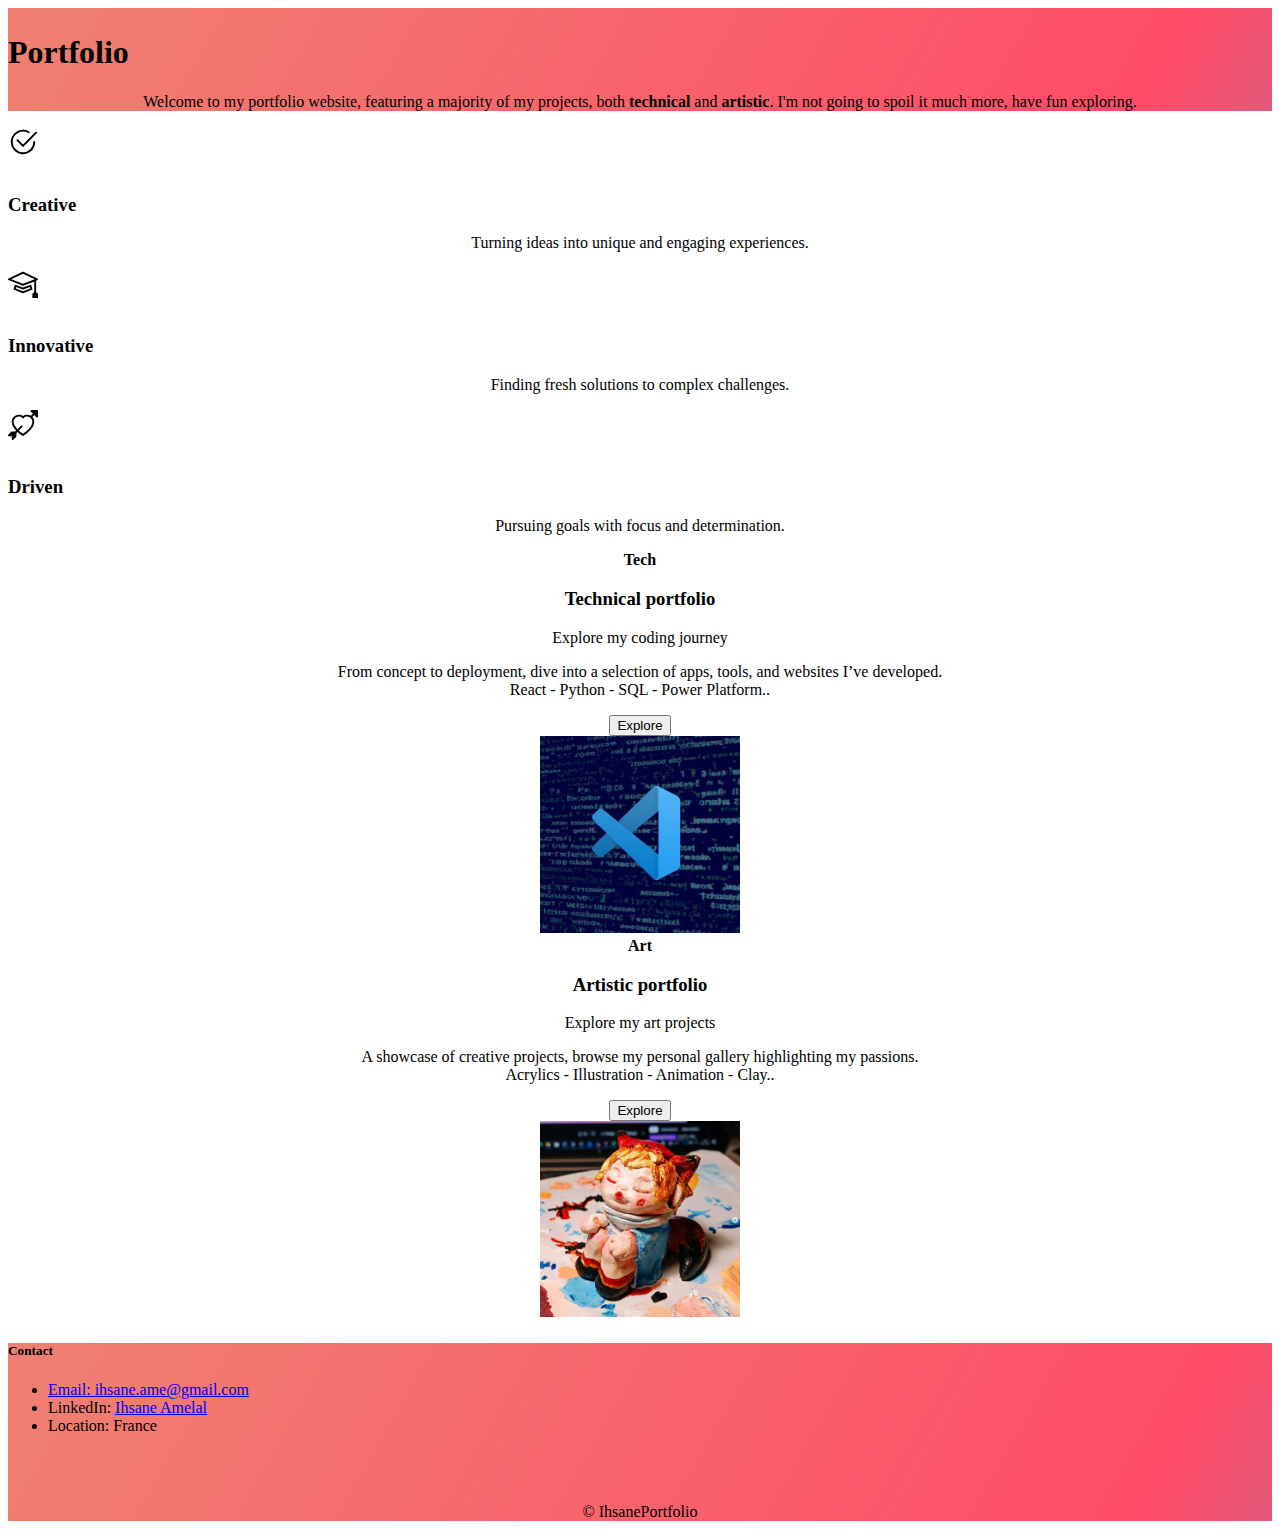
<file: index.html>
<!DOCTYPE html>
<html lang="en">

<head>
  <meta charset="UTF-8">
  <meta name="viewport" content="width=device-width, initial-scale=1.0">
  <title>Portfolio</title>
  <link href="https://cdn.jsdelivr.net/npm/bootstrap@5.3.0-alpha3/dist/css/bootstrap.min.css" rel="stylesheet"
    integrity="sha384-KK94CHFLLe+nY2dmCWGMq91rCGa5gtU4mk92HdvYe+M/SXH301p5ILy+dN9+nJOZ" crossorigin="anonymous">
 
  <link rel="stylesheet" href="./css/style.css">
</head>

<body>

  <!-- Title -->
  <section id="title"   class="gradient-background">

    <div class="container col-xxl-8 px-4 pt-5 "> 
      <div class="p-4 p-md-5 mb-4 rounded text-body-emphasis "> 
        <div class="col-lg-6 px-0"> 
          <h1 class="display-4 fst-italic">Portfolio</h1> 
          <p class="lead my-3">Welcome to my portfolio website, featuring a majority of my projects, both <strong>technical</strong> and <strong>artistic</strong>. I'm not going to spoil it much more, have fun exploring.</p> 
          
        </div>
      </div>
    </div> 

  </section>
  <!-- Features -->
  <section id="features">

      <div class="container px-4 py-5" id="hanging-icons">
         <div class="row g-4 py-5 row-cols-1 row-cols-lg-3"> 
          <div class="col d-flex align-items-start"> 
            <div class="icon-square text-body-emphasis bg-body-secondary d-inline-flex align-items-center justify-content-center fs-4 flex-shrink-0 me-3"> 
              <svg xmlns="http://www.w3.org/2000/svg" height="30" fill="currentColor" class="bi bi-check2-circle"
              viewBox="0 0 16 16">
<path
                d="M2.5 8a5.5 5.5 0 0 1 8.25-4.764.5.5 0 0 0 .5-.866A6.5 6.5 0 1 0 14.5 8a.5.5 0 0 0-1 0 5.5 5.5 0 1 1-11 0z" />
<path
                d="M15.354 3.354a.5.5 0 0 0-.708-.708L8 9.293 5.354 6.646a.5.5 0 1 0-.708.708l3 3a.5.5 0 0 0 .708 0l7-7z" />
</svg>
              </div> 
              <div> 
                <h3 class="fs-2 text-body-emphasis">Creative</h3> 
                <p>Turning ideas into unique and engaging experiences.</p> 
                </div> 
              </div> 
        <div class="col d-flex align-items-start"> 
          <div class="icon-square text-body-emphasis bg-body-secondary d-inline-flex align-items-center justify-content-center fs-4 flex-shrink-0 me-3"> 
            <svg xmlns="http://www.w3.org/2000/svg" height="30" fill="currentColor" class="bi bi-mortarboard" viewBox="0 0 16 16">
<path d="M8.211 2.047a.5.5 0 0 0-.422 0l-7.5 3.5a.5.5 0 0 0 .025.917l7.5 3a.5.5 0 0 0 .372 0L14 7.14V13a1 1 0 0 0-1 1v2h3v-2a1 1 0 0 0-1-1V6.739l.686-.275a.5.5 0 0 0 .025-.917l-7.5-3.5ZM8 8.46 1.758 5.965 8 3.052l6.242 2.913L8 8.46Z"/>
<path d="M4.176 9.032a.5.5 0 0 0-.656.327l-.5 1.7a.5.5 0 0 0 .294.605l4.5 1.8a.5.5 0 0 0 .372 0l4.5-1.8a.5.5 0 0 0 .294-.605l-.5-1.7a.5.5 0 0 0-.656-.327L8 10.466 4.176 9.032Zm-.068 1.873.22-.748 3.496 1.311a.5.5 0 0 0 .352 0l3.496-1.311.22.748L8 12.46l-3.892-1.556Z"/>
</svg>

            </div> 
            <div> 
              <h3 class="fs-2 text-body-emphasis">Innovative</h3> 
              <p>Finding fresh solutions to complex challenges.</p> 
              </div> 
            </div> 
        <div class="col d-flex align-items-start"> 
          <div class="icon-square text-body-emphasis bg-body-secondary d-inline-flex align-items-center justify-content-center fs-4 flex-shrink-0 me-3"> 
            <svg xmlns="http://www.w3.org/2000/svg" height="30" fill="currentColor" class="bi bi-arrow-through-heart"
              viewBox="0 0 16 16">
<path fill-rule="evenodd"
                d="M2.854 15.854A.5.5 0 0 1 2 15.5V14H.5a.5.5 0 0 1-.354-.854l1.5-1.5A.5.5 0 0 1 2 11.5h1.793l.53-.53c-.771-.802-1.328-1.58-1.704-2.32-.798-1.575-.775-2.996-.213-4.092C3.426 2.565 6.18 1.809 8 3.233c1.25-.98 2.944-.928 4.212-.152L13.292 2 12.147.854A.5.5 0 0 1 12.5 0h3a.5.5 0 0 1 .5.5v3a.5.5 0 0 1-.854.354L14 2.707l-1.006 1.006c.236.248.44.531.6.845.562 1.096.585 2.517-.213 4.092-.793 1.563-2.395 3.288-5.105 5.08L8 13.912l-.276-.182a21.86 21.86 0 0 1-2.685-2.062l-.539.54V14a.5.5 0 0 1-.146.354l-1.5 1.5Zm2.893-4.894A20.419 20.419 0 0 0 8 12.71c2.456-1.666 3.827-3.207 4.489-4.512.679-1.34.607-2.42.215-3.185-.817-1.595-3.087-2.054-4.346-.761L8 4.62l-.358-.368c-1.259-1.293-3.53-.834-4.346.761-.392.766-.464 1.845.215 3.185.323.636.815 1.33 1.519 2.065l1.866-1.867a.5.5 0 1 1 .708.708L5.747 10.96Z" />
</svg>
            </div> 
            <div> 
              <h3 class="fs-2 text-body-emphasis">Driven</h3> 
              <p>Pursuing goals with focus and determination.</p> 
              </div> 
              </div> 
            </div>

  </section>
  <!-- Testimonial -->
  <section id="testimonial">
    <div class="my-5">
      <div class="container">
    <div class="row mb-2"> 
      <div class="col-md-6"> 
        <div class="row g-0 border rounded overflow-hidden flex-md-row mb-4 shadow-sm h-md-250 position-relative"> 
          <div class="col p-4 d-flex flex-column position-static"> 
            <strong class="d-inline-block mb-2 text-primary-emphasis">Tech</strong> 
            <h3 class="mb-0">Technical portfolio</h3> 
            <div class="mb-1 text-body-secondary">Explore my coding journey</div> 
            <p class="card-text mb-auto">From concept to deployment, dive into a selection of apps, tools, and websites I’ve developed. <br>React - Python - SQL - Power Platform..</p> 
             <button type="button" class="w-50 btn btn-lg btn-outline-dark mx-auto mt-3" onclick="window.location.href='TechPortfolio.html'">
                Explore</button> </div> 
             <div class="col-auto d-none d-lg-block"> 
                <img src="./images/VScodeLogo.JPG" alt="VSCode" width="200"  class="ImgTestimony" />
              </div> 
          </div>
        </div> 
        <div class="col-md-6"> 
          <div class="row g-0 border rounded overflow-hidden flex-md-row mb-4 shadow-sm h-md-250 position-relative"> 
            <div class="col p-4 d-flex flex-column position-static"> 
              <strong class="d-inline-block mb-2 text-success-emphasis">Art</strong> 
              <h3 class="mb-0">Artistic portfolio</h3>
               <div class="mb-1 text-body-secondary">Explore my art projects</div> 
               <p class="mb-auto">A showcase of creative projects, browse my personal gallery highlighting my passions.<br> Acrylics - Illustration - Animation - Clay.. </p> 
              <button type="button" class="w-50 btn btn-lg btn-outline-dark  mx-auto mt-3" onclick="window.location.href='ArtPortfolio.html'">
                Explore</button>  
              </div> 
               <div class="col-auto d-none d-lg-block"> 
                <img src="./images/YeonjunClay.JPG" alt="Yeunjun TxT Clay" width="200"  class="ImgTestimony" />
              </div> 
            </div> 
          </div> 
        </div>
        </div>
    </div>
  </section>


  
  <section id="footer"  class="gradient-background">

    <div class="container"> 
        <footer class="container py-4 border-top">
          <div class="row">
            <div class="col-md-6 mb-3 text-start">
              <h5>Contact</h5>
              <ul class="nav flex-column align-items-start">
                <li class="nav-item mb-2">
                  <a href="mailto:ihsane.ame@gmail.com" class="nav-link p-0 text-body-secondary">
                    Email: ihsane.ame@gmail.com
                  </a>
                </li>
                <li class="nav-item mb-2">
                  <span class="text-body-secondary">LinkedIn:</span>
                  <a href="https://www.linkedin.com/in/ihsane-amelal-23911b203/" target="_blank" rel="noopener noreferrer" class="ms-1">
                    Ihsane Amelal
                  </a>
                </li>
                <li class="nav-item mb-2">
                  <span class="nav-link p-0 text-body-secondary">Location: France</span>
                </li>
              </ul>
            </div>

            <div class="col-md-6 mb-3 text-end">
              <a href="/" class="d-inline-flex align-items-center mb-2 link-body-emphasis text-decoration-none" aria-label="Portfolio Home">
                <svg class="bi me-2" width="40" height="32" aria-hidden="true">
                  <use xlink:href="#bootstrap"></use>
                </svg>
              </a>
              <p class="text-body-secondary mb-0">© IhsanePortfolio</p>
            </div>
          </div>
        </footer>

    </div>

  </section>


<script src="https://cdn.jsdelivr.net/npm/bootstrap@5.3.7/dist/js/bootstrap.bundle.min.js" integrity="sha384-ndDqU0Gzau9qJ1lfW4pNLlhNTkCfHzAVBReH9diLvGRem5+R9g2FzA8ZGN954O5Q" crossorigin="anonymous"></script>

</body>

</html>
</file>
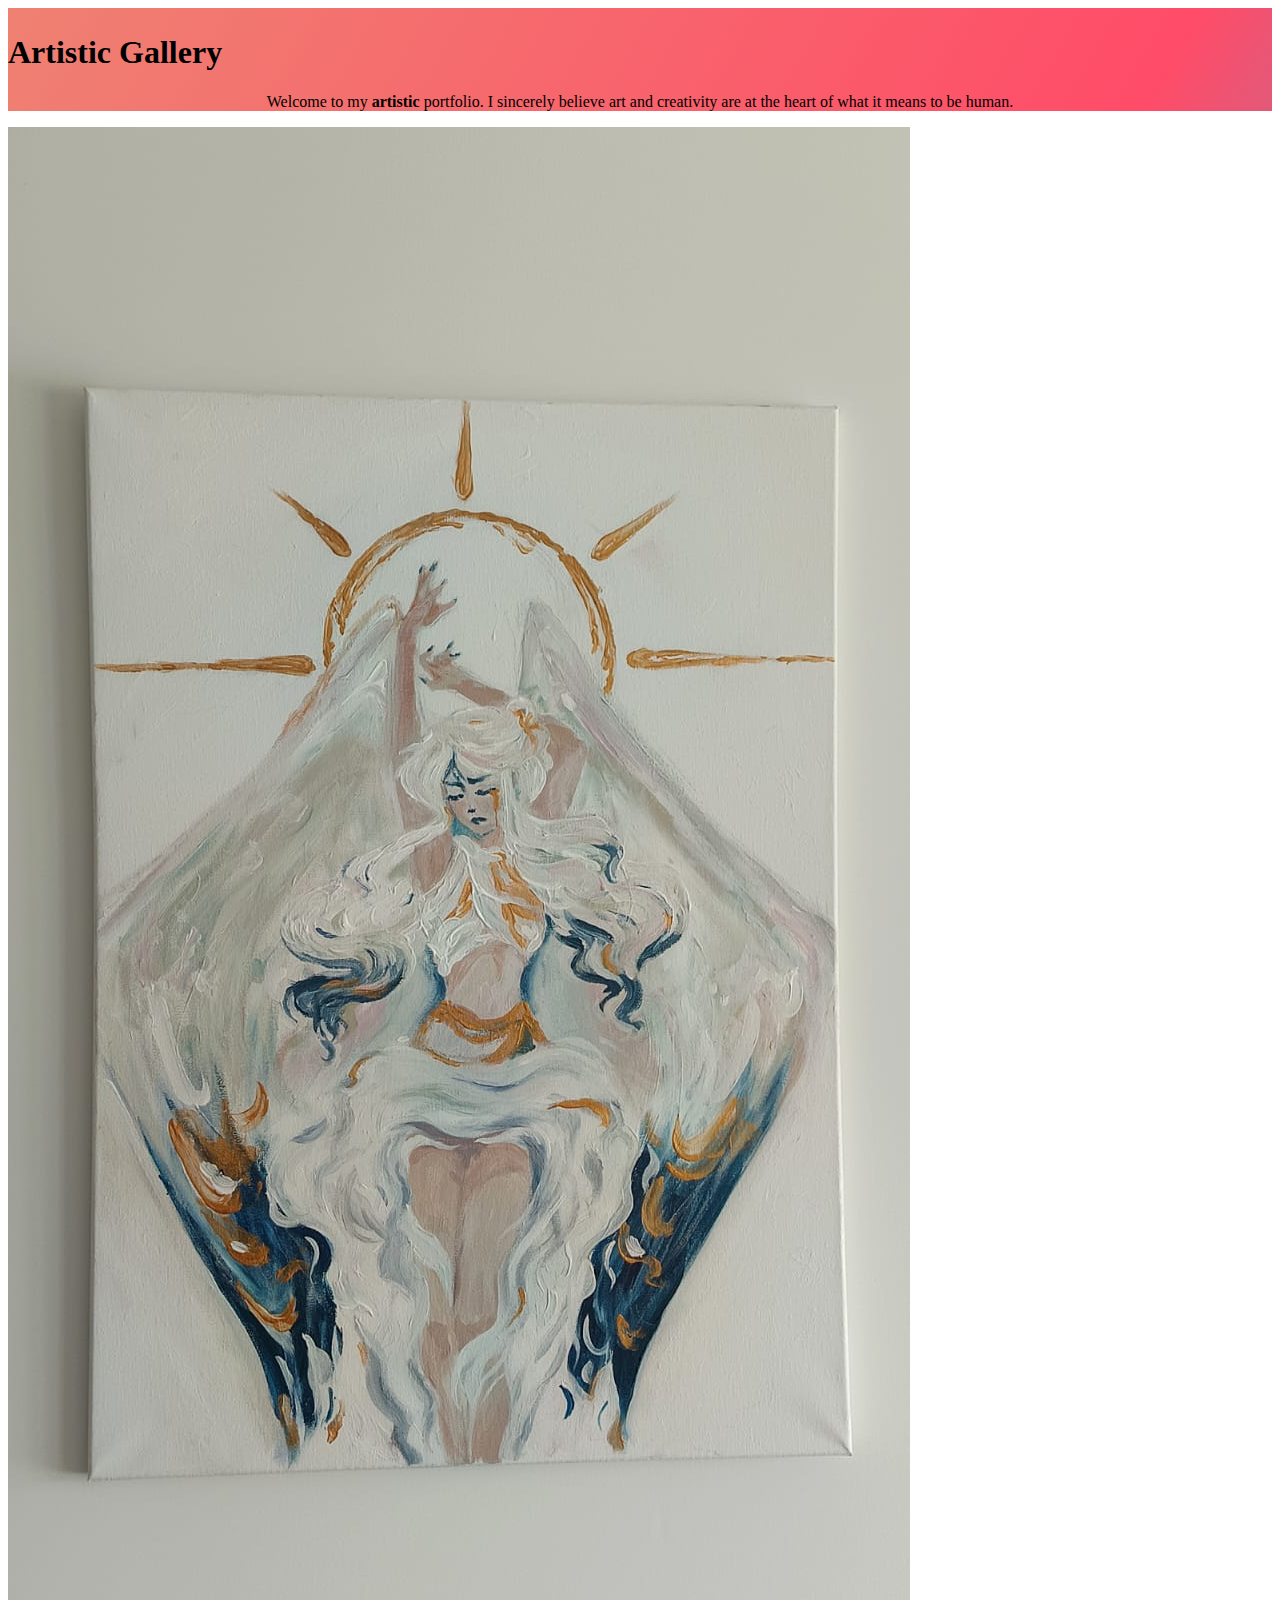
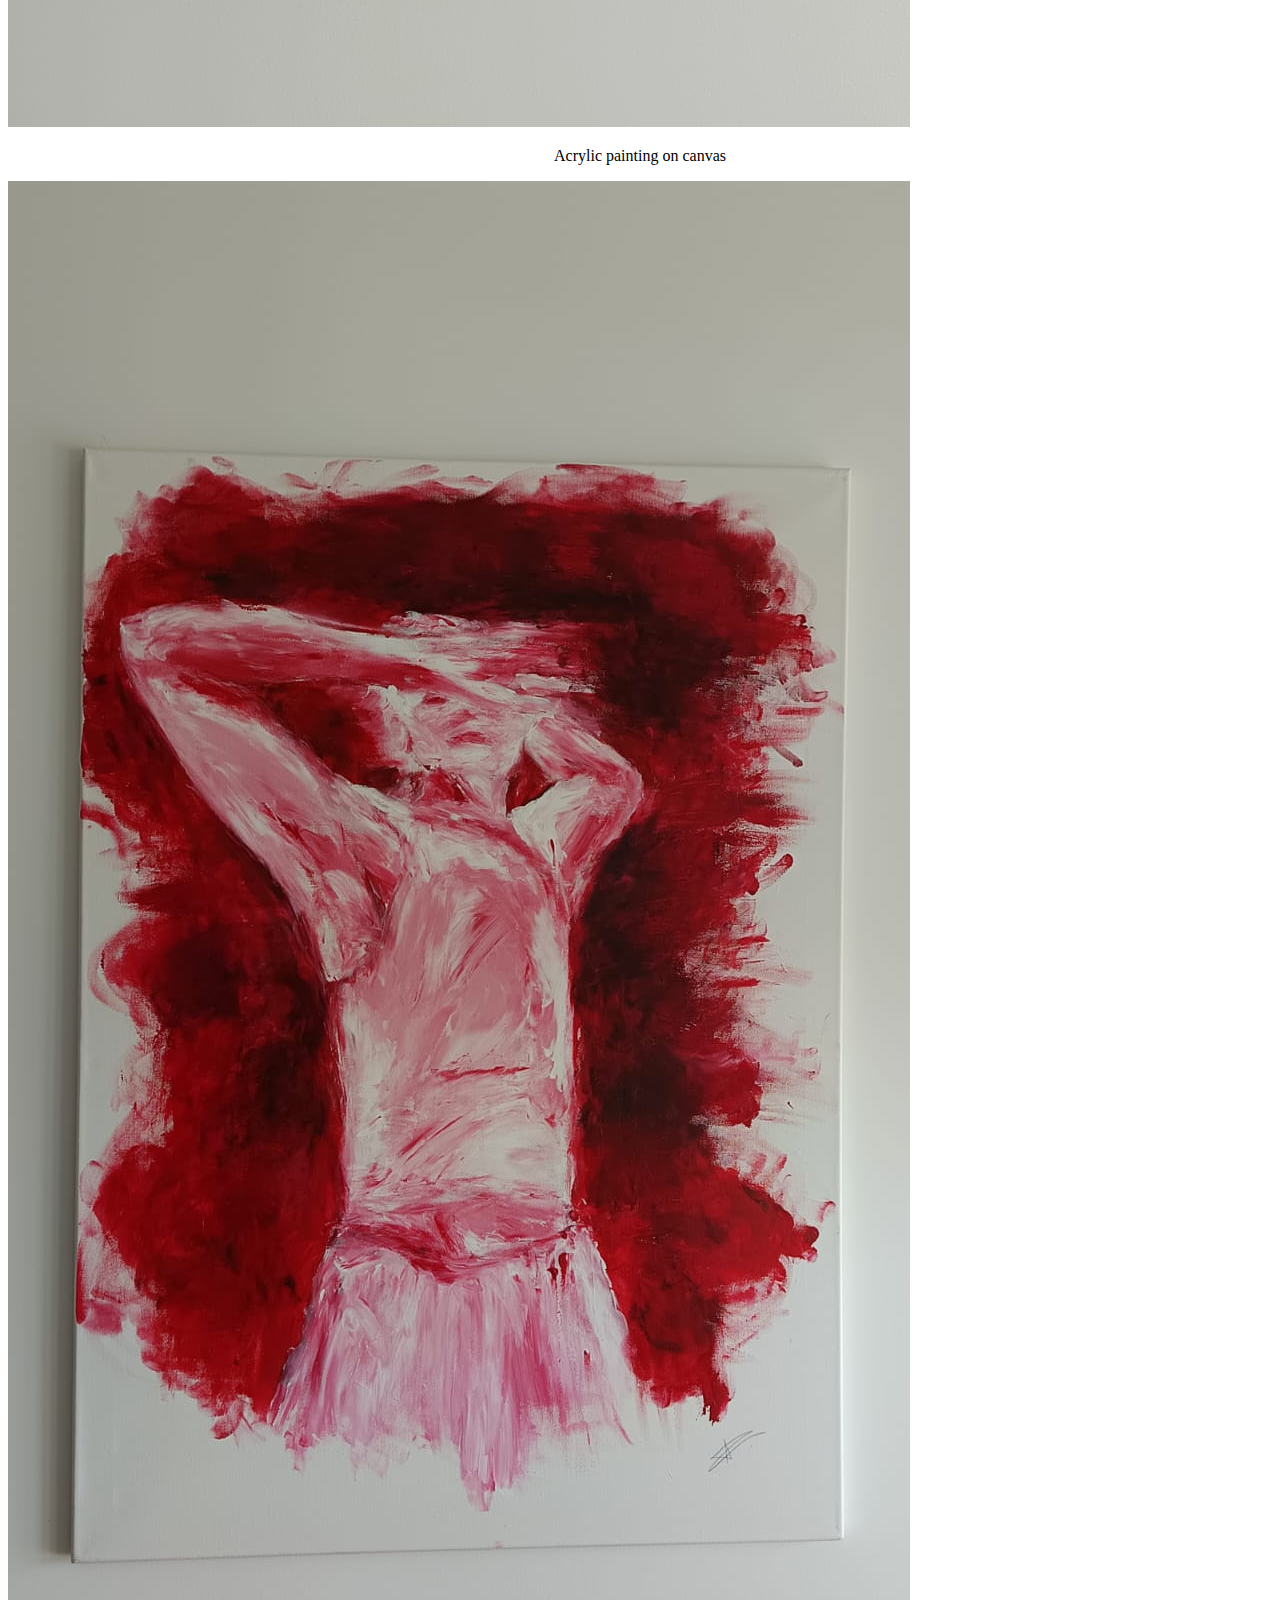
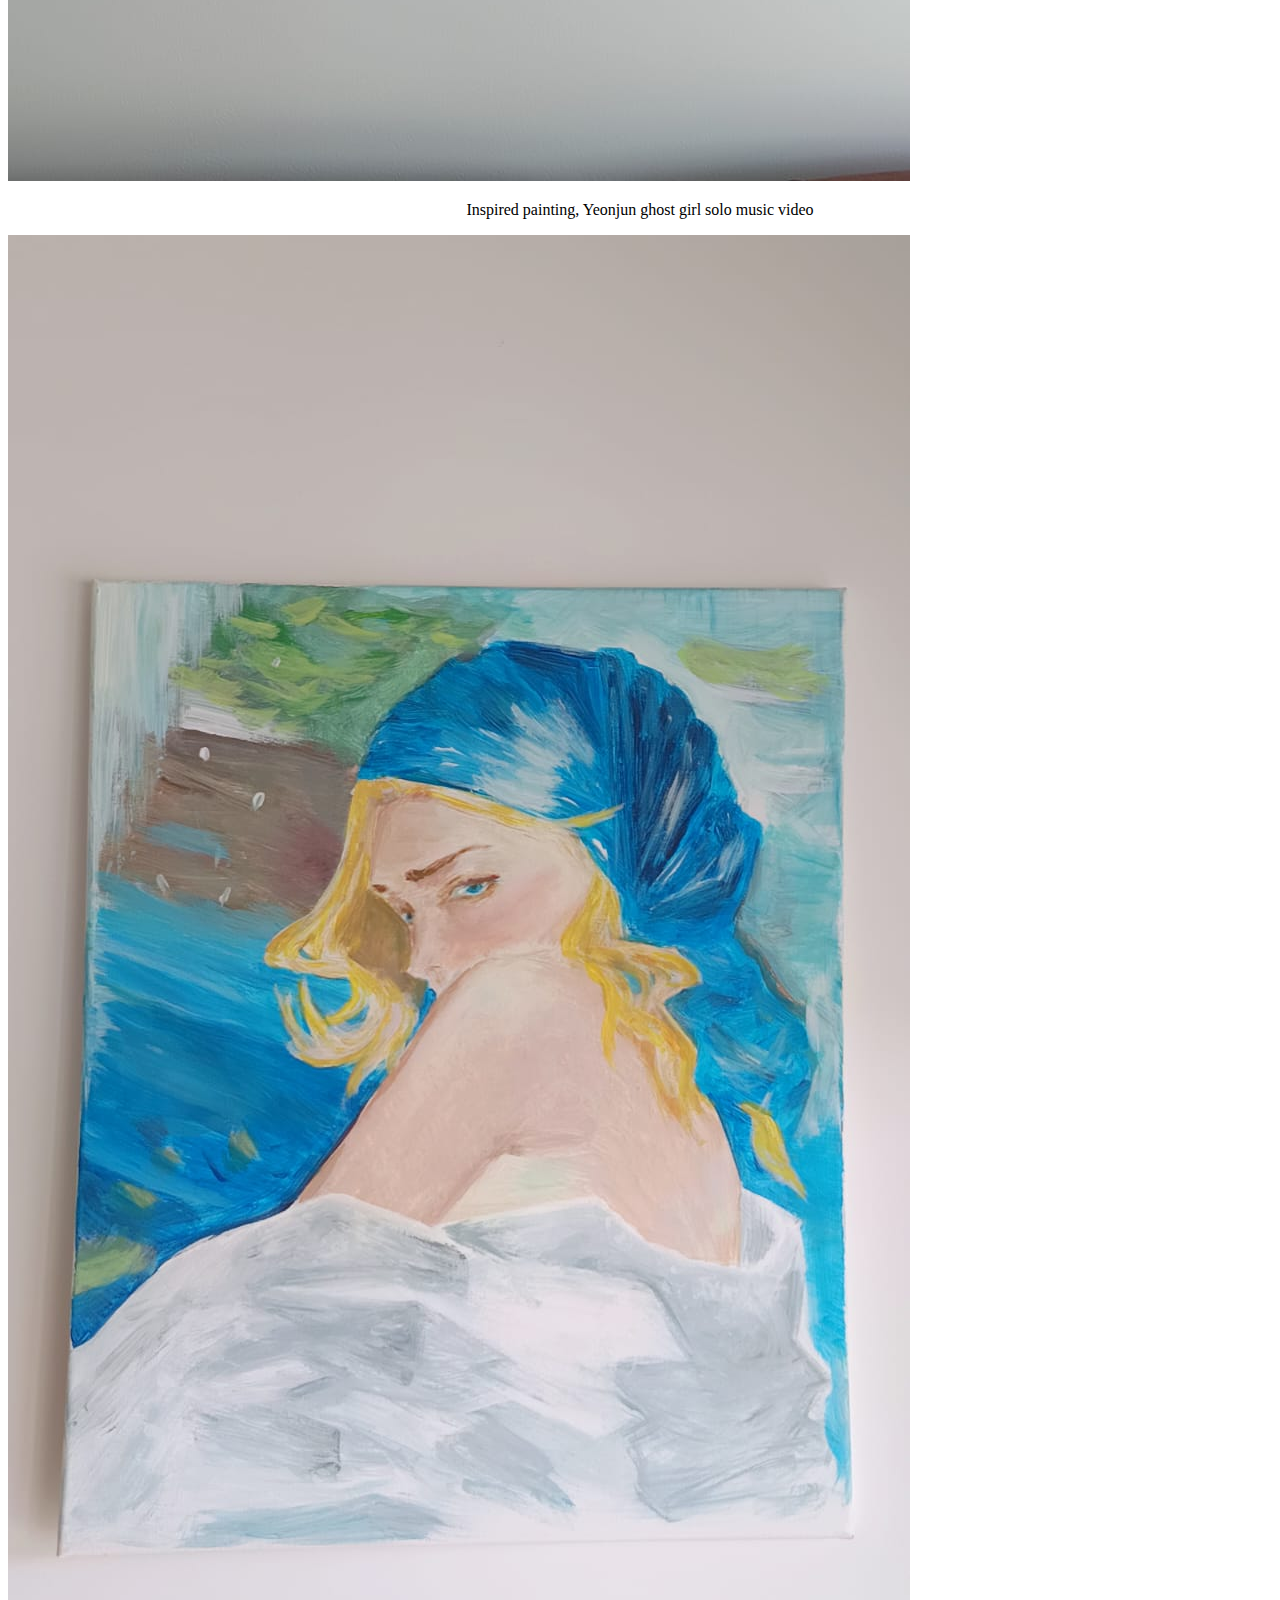
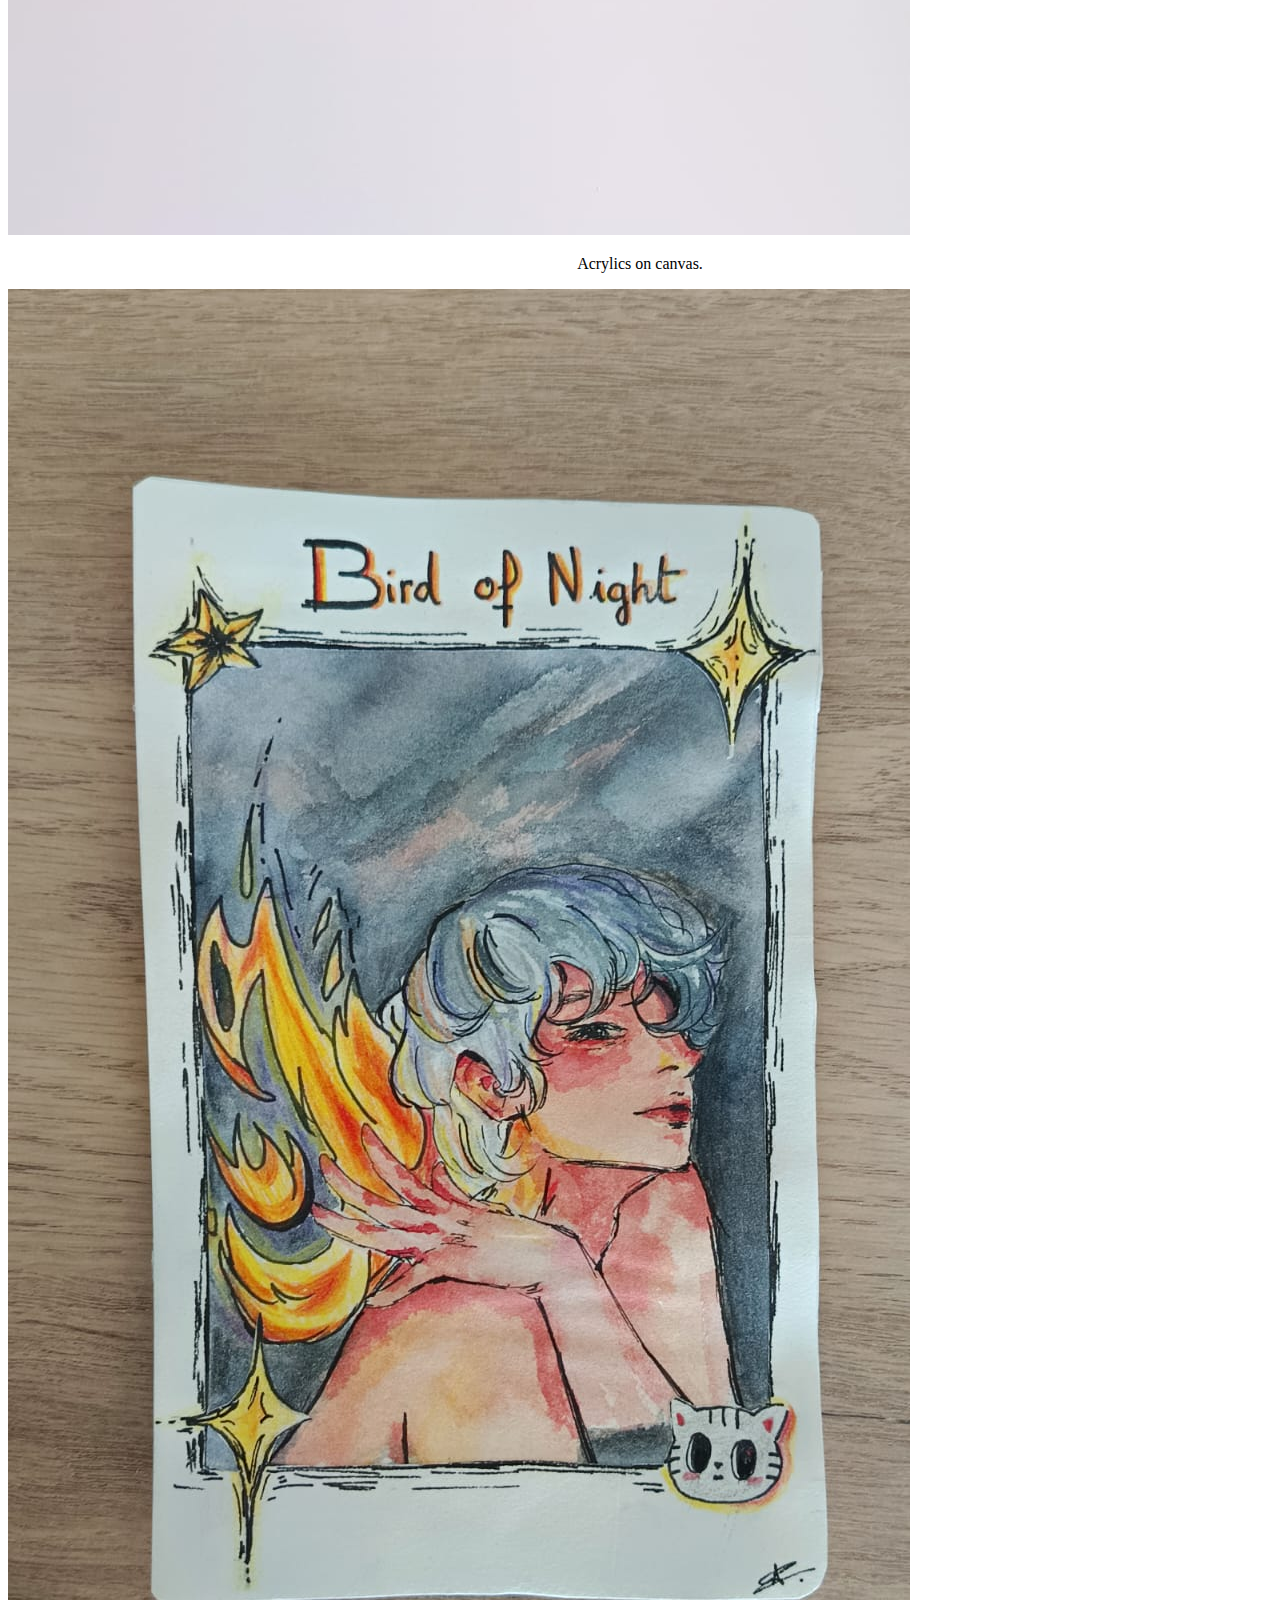
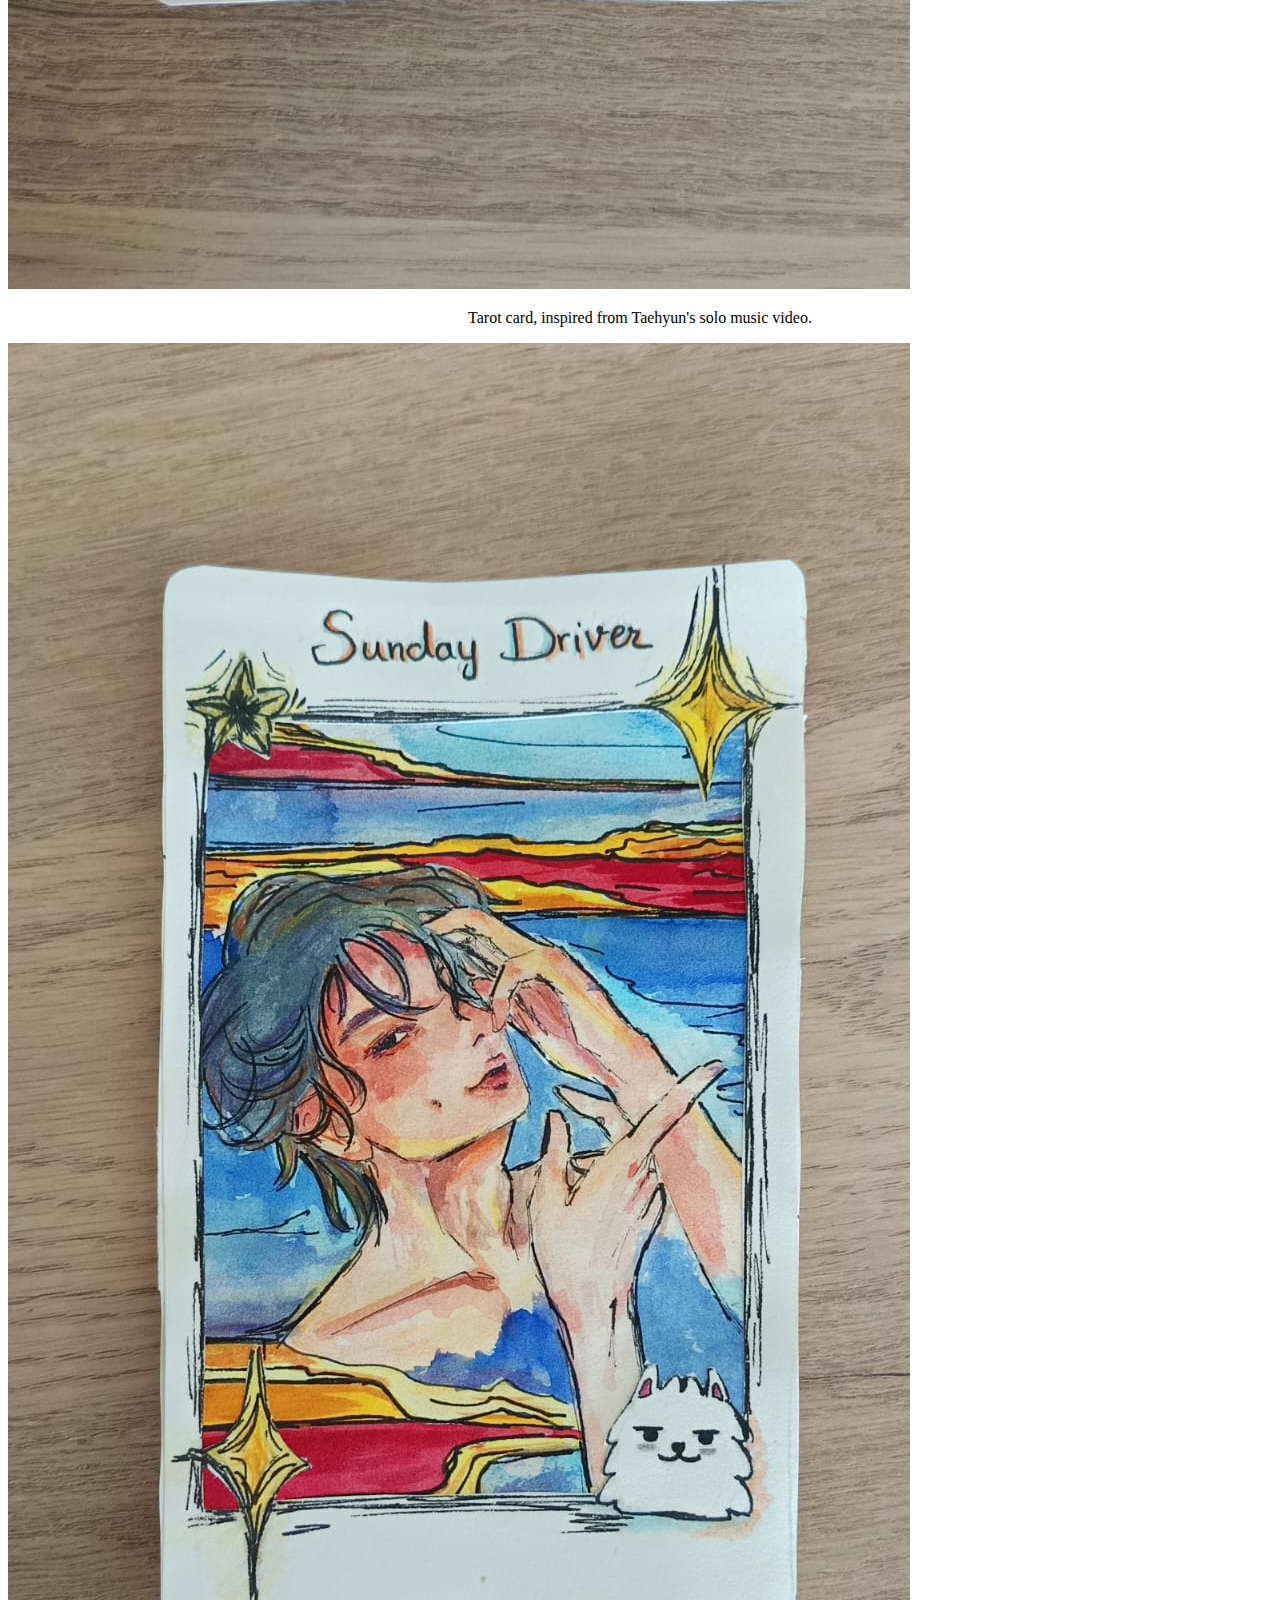
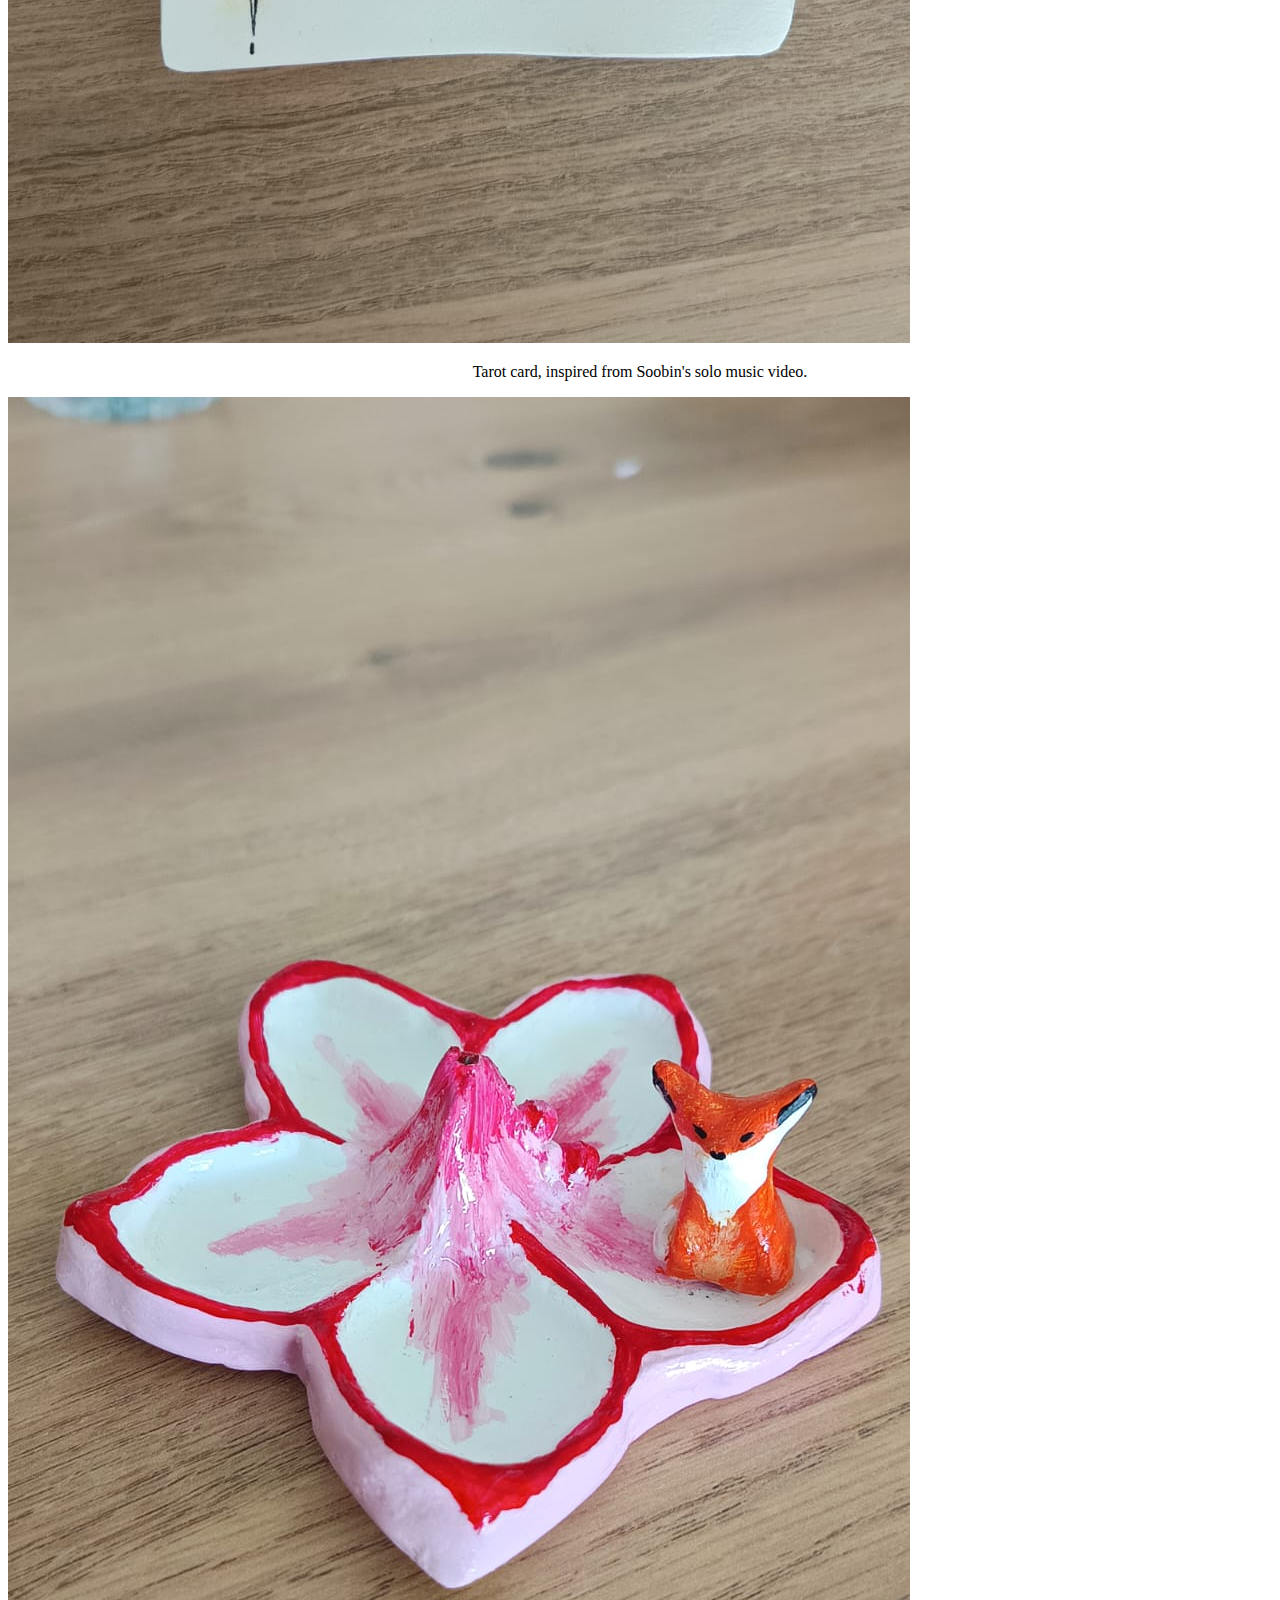
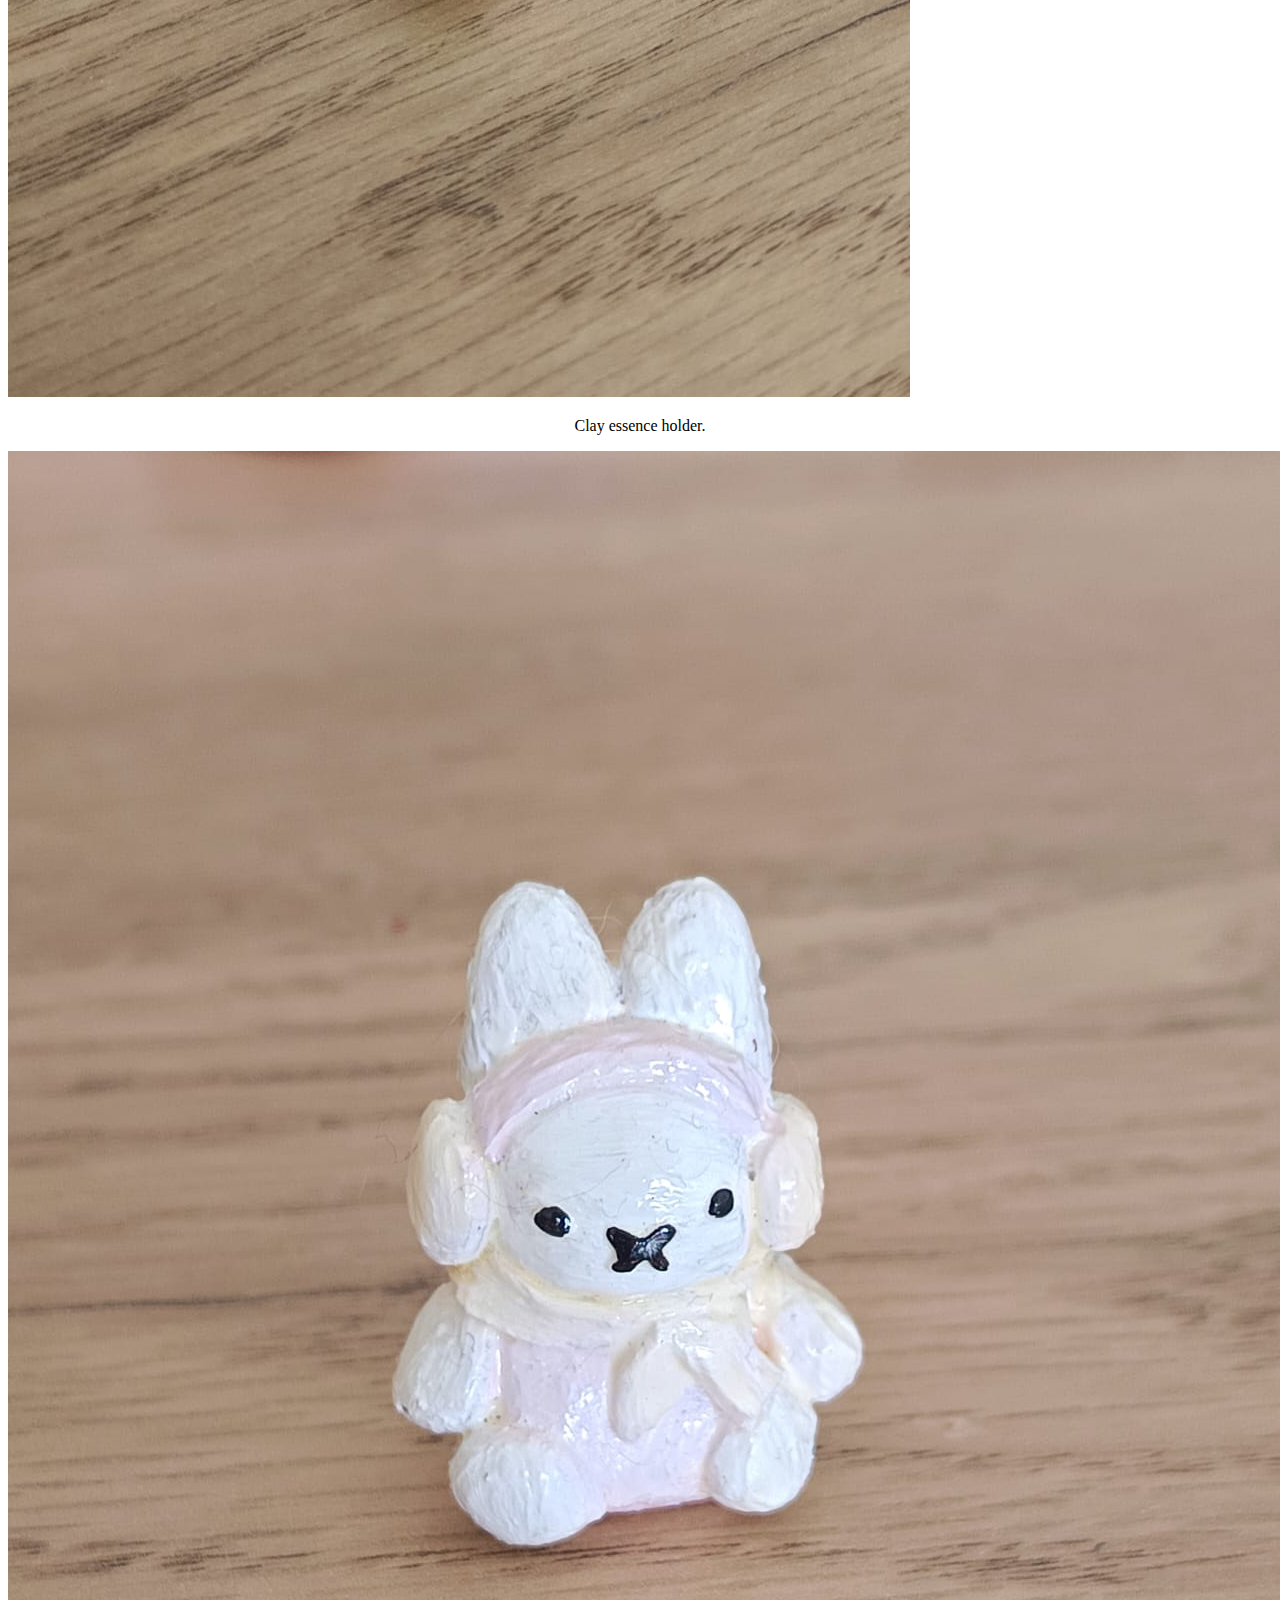
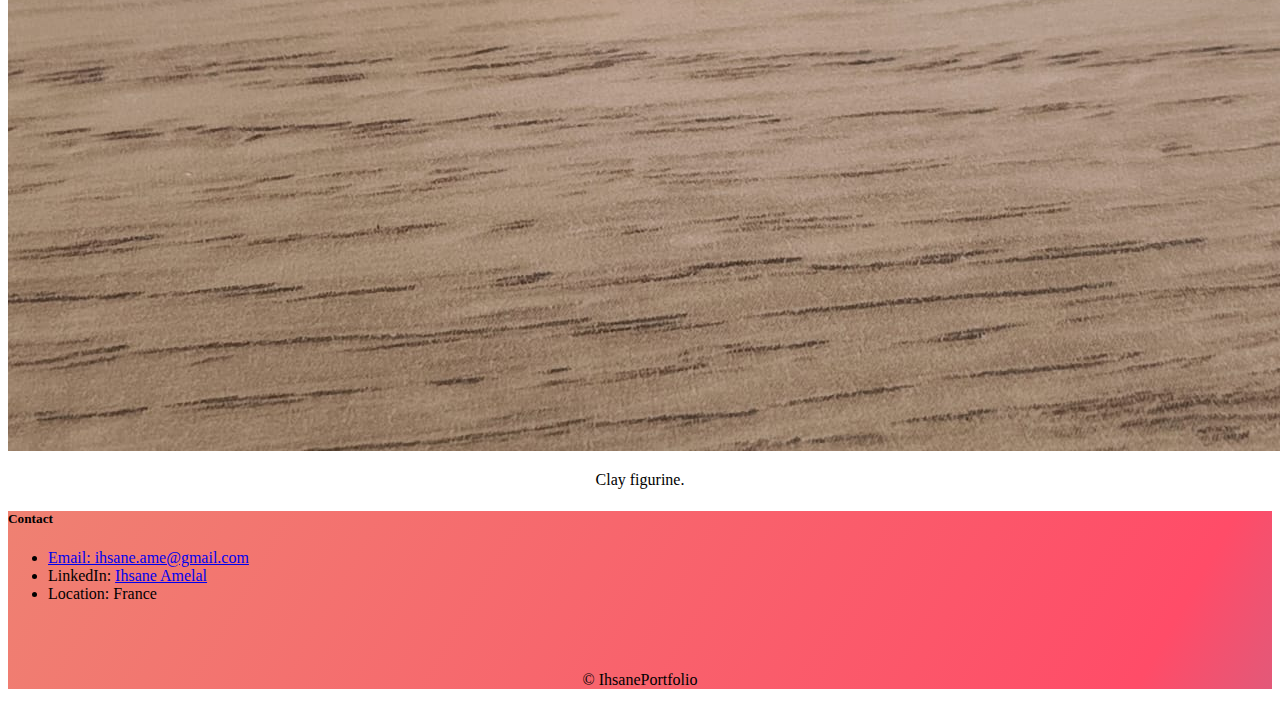
<file: ArtPortfolio.html>
<!DOCTYPE html>
  <html lang="en">
  
  <head>
    <meta charset="UTF-8">
    <meta name="viewport" content="width=device-width, initial-scale=1.0">
    <title>Art Portfolio</title>
    <link href="https://cdn.jsdelivr.net/npm/bootstrap@5.3.0-alpha3/dist/css/bootstrap.min.css" rel="stylesheet"
    integrity="sha384-KK94CHFLLe+nY2dmCWGMq91rCGa5gtU4mk92HdvYe+M/SXH301p5ILy+dN9+nJOZ" crossorigin="anonymous">
    
    <link rel="stylesheet" href="./css/style.css">
  </head>
  
  <body>
    
    <!-- Title -->
    <section id="title"   class="gradient-background">
      
      <div class="container col-xxl-8 px-4 pt-5 "> 
        <div class="p-4 p-md-5 mb-4 rounded text-body-emphasis "> 
          <div class="col-lg-6 px-0"> 
            <h1 class="display-4 fst-italic">Artistic Gallery</h1> 
            <p class="lead my-3">Welcome to my <strong>artistic</strong> portfolio. I sincerely believe art and creativity are at the heart of what it means to be human. </p> 
            
          </div>
        </div>
      </div> 
      
    </section>
    <!-- Features -->
    <section id="features">
      
      <div class="album py-5 bg-body-tertiary">
        <div class="container"> 
          <div class="row row-cols-1 row-cols-sm-2 row-cols-md-3 g-3"> 
            <div class="col"> 
              <div class="card shadow-sm"> 
                <img src="./images/Genhsinpainting.jpeg" alt="Genshin painting"   class="ImgTestimony" />
                <div class="card-body">
                  <p class="card-text">Acrylic painting on canvas</p> 
                </div>
              </div>
            </div> 
            <div class="col"> 
              <div class="card shadow-sm"> 
                <img src="./images/Yeonjunpainting.jpeg" alt="Yeonjun card"   class="ImgTestimony" />
                <div class="card-body">
                  <p class="card-text">Inspired painting, Yeonjun ghost girl solo music video</p> 
                </div>
              </div>
            </div> 
            <div class="col"> 
              <div class="card shadow-sm"> 
                <img src="./images/Oc.jpeg" alt="Acrylics woman on canvas"   class="ImgTestimony" />
                <div class="card-body">
                  <p class="card-text">Acrylics on canvas.</p> 
                </div>
              </div>
            </div>
            <div class="col"> 
              <div class="card shadow-sm"> 
                <img src="./images/BirdNight.jpeg" alt="Taehyun card"   class="ImgTestimony" />
                <div class="card-body">
                  <p class="card-text">Tarot card, inspired from Taehyun's solo music video.</p> 
                </div>
              </div>
            </div>
            <div class="col"> 
              <div class="card shadow-sm"> 
                <img src="./images/SundayDriver.jpeg" alt="Soobin card"   class="ImgTestimony" />
                <div class="card-body">
                  <p class="card-text">Tarot card, inspired from Soobin's solo music video.</p> 
                </div>
              </div>
            </div>
            <div class="col"> 
              <div class="card shadow-sm"> 
                <img src="./images/Flower.jpeg" alt="Clay essence holder flower"   class="ImgTestimony" />
                <div class="card-body">
                  <p class="card-text">Clay essence holder.</p> 
                </div>
              </div>
            </div>
            <div class="col"> 
              <div class="card shadow-sm"> 
                <img src="./images/ClayBunny.jpeg" alt="Clay bunny"   class="ImgTestimony" />
                <div class="card-body">
                  <p class="card-text">Clay figurine.</p> 
                </div>
              </div>
            </div>
            
          </div>
        </div> 
      </section>
      
      <section id="footer"  class="gradient-background">
        
        <div class="container "> 
          <footer class="container py-4 border-top">
          <div class="row">
            <div class="col-md-6 mb-3 text-start">
              <h5>Contact</h5>
              <ul class="nav flex-column align-items-start">
                <li class="nav-item mb-2">
                  <a href="mailto:ihsane.ame@gmail.com" class="nav-link p-0 text-body-secondary">
                    Email: ihsane.ame@gmail.com
                  </a>
                </li>
                <li class="nav-item mb-2">
                  <span class="text-body-secondary">LinkedIn:</span>
                  <a href="https://www.linkedin.com/in/ihsane-amelal-23911b203/" target="_blank" rel="noopener noreferrer" class="ms-1">
                    Ihsane Amelal
                  </a>
                </li>
                <li class="nav-item mb-2">
                  <span class="nav-link p-0 text-body-secondary">Location: France</span>
                </li>
              </ul>
            </div>

            <div class="col-md-6 mb-3 text-end">
              <a href="/" class="d-inline-flex align-items-center mb-2 link-body-emphasis text-decoration-none" aria-label="Portfolio Home">
                <svg class="bi me-2" width="40" height="32" aria-hidden="true">
                  <use xlink:href="#bootstrap"></use>
                </svg>
              </a>
              <p class="text-body-secondary mb-0">© IhsanePortfolio</p>
            </div>
          </div>
        </footer>
          </div>
          
        </section>
        
        
        <script src="https://cdn.jsdelivr.net/npm/bootstrap@5.3.7/dist/js/bootstrap.bundle.min.js" integrity="sha384-ndDqU0Gzau9qJ1lfW4pNLlhNTkCfHzAVBReH9diLvGRem5+R9g2FzA8ZGN954O5Q" crossorigin="anonymous"></script>
        
      </body>
      
      </html>
</file>
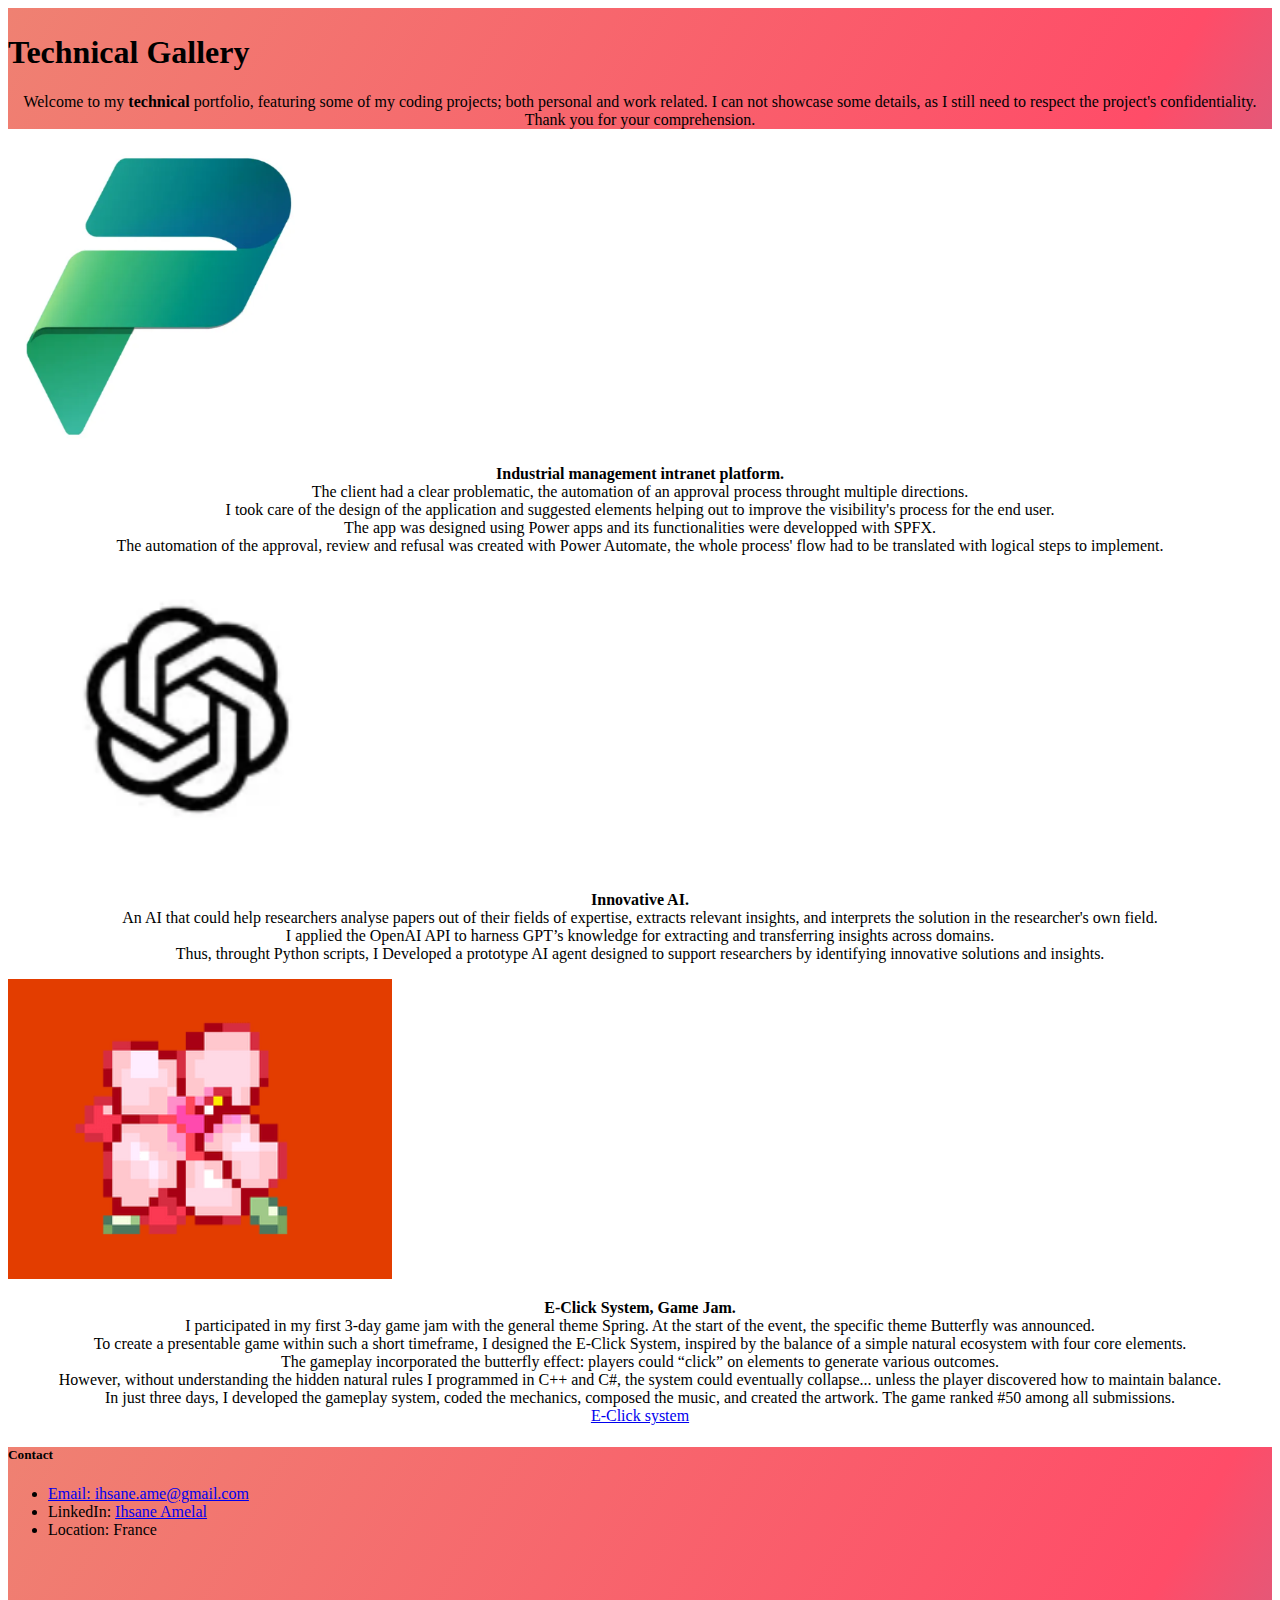
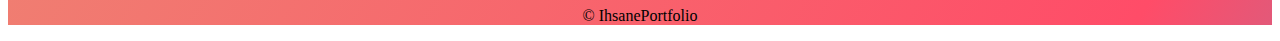
<file: TechPortfolio.html>
<!DOCTYPE html>
  <html lang="en">
  
  <head>
    <meta charset="UTF-8">
    <meta name="viewport" content="width=device-width, initial-scale=1.0">
    <title>tech Portfolio</title>
    <link href="https://cdn.jsdelivr.net/npm/bootstrap@5.3.0-alpha3/dist/css/bootstrap.min.css" rel="stylesheet"
    integrity="sha384-KK94CHFLLe+nY2dmCWGMq91rCGa5gtU4mk92HdvYe+M/SXH301p5ILy+dN9+nJOZ" crossorigin="anonymous">
    
    <link rel="stylesheet" href="./css/style.css">
  </head>
  
  <body>
    
    <!-- Title -->
    <section id="title"   class="gradient-background">
      
      <div class="container col-xxl-8 px-4 pt-5 "> 
        <div class="p-4 p-md-5 mb-4 rounded text-body-emphasis "> 
          <div class="col-lg-6 px-0"> 
            <h1 class="display-4 fst-italic">Technical Gallery</h1> 
            <p class="lead my-3">Welcome to my <strong>technical</strong> portfolio, featuring some of my coding projects; both personal and work related. I can not showcase some details, as I still
            need to respect the project's confidentiality.<br> Thank you for your comprehension.</p> 
            
          </div>
        </div>
      </div> 
      
    </section>
    <!-- Features -->
    <section id="features">
      
      <div class="album py-5 bg-body-tertiary">
        <div class="container"> 
          <div class="row row-cols-1 row-cols-sm-2 row-cols-md-3 g-3"> 
            <div class="col"> 
              <div class="card shadow-sm"> 
                <img src="./images/powerplatform.PNG" alt="Power platform logo"   class="ImgTestimonyTech" />
                <div class="card-body">
                  <p class="card-text"><strong>Industrial management intranet platform.</strong><br>
                  The client had a clear problematic, the automation of an approval process throught multiple directions.<br>
                I took care of the design of the application and suggested elements helping out to improve the visibility's process for the end user.<br>
                The app was designed using Power apps and its functionalities were developped with SPFX.<br>
                The automation of the approval, review and refusal was created with Power Automate, the whole process' flow had to be translated with logical steps to implement.</p> 
                </div>
              </div>
            </div> 
            <div class="col"> 
              <div class="card shadow-sm"> 
                <img src="./images/openAI.PNG" alt="OpenAI logo"   class="ImgTestimonyTech" />
                <div class="card-body">
                  <p class="card-text"><strong>Innovative AI.</strong><br>
                    An AI that could help researchers analyse papers out of their fields of expertise, extracts relevant insights, and interprets the solution in the researcher's own field.<br>
                    I applied the OpenAI API to harness GPT’s knowledge for extracting and transferring insights across domains. <br>
                    Thus, throught Python scripts, I Developed a prototype AI agent designed to support researchers by identifying innovative solutions and insights.<br>
                  </p> 
                </div>
              </div>
            </div> 
            <div class="col"> 
              <div class="card shadow-sm"> 
                <img src="./images/eclickSystem.PNG" alt="Game logo"   class="ImgTestimonyTech" />
                <div class="card-body">
                  <p class="card-text"><strong>E-Click System, Game Jam.</strong><br>
                    I participated in my first 3-day game jam with the general theme Spring. At the start of the event, the specific theme Butterfly was announced.<br>
                    To create a presentable game within such a short timeframe, I designed the E-Click System, inspired by the balance of a simple natural ecosystem with four core elements.<br>
                    The gameplay incorporated the butterfly effect: players could “click” on elements to generate various outcomes. <br>
                    However, without understanding the hidden natural rules I programmed in C++ and C#, the system could eventually collapse... unless the player discovered how to maintain balance.<br>
                    In just three days, I developed the gameplay system, coded the mechanics, composed the music, and created the artwork. The game ranked #50 among all submissions.<br>
                    <a href="https://nehol.itch.io/e-click-system"> E-Click system</a>
                  </p> 
                </div>
              </div>
            </div>
            
          </div>
        </div> 
      </section>
      
      <section id="footer"  class="gradient-background">
        
        <div class="container "> 
          <footer class="container py-4 border-top">
          <div class="row">
            <div class="col-md-6 mb-3 text-start">
              <h5>Contact</h5>
              <ul class="nav flex-column align-items-start">
                <li class="nav-item mb-2">
                  <a href="mailto:ihsane.ame@gmail.com" class="nav-link p-0 text-body-secondary">
                    Email: ihsane.ame@gmail.com
                  </a>
                </li>
                <li class="nav-item mb-2">
                  <span class="text-body-secondary">LinkedIn:</span>
                  <a href="https://www.linkedin.com/in/ihsane-amelal-23911b203/" target="_blank" rel="noopener noreferrer" class="ms-1">
                    Ihsane Amelal
                  </a>
                </li>
                <li class="nav-item mb-2">
                  <span class="nav-link p-0 text-body-secondary">Location: France</span>
                </li>
              </ul>
            </div>

            <div class="col-md-6 mb-3 text-end">
              <a href="/" class="d-inline-flex align-items-center mb-2 link-body-emphasis text-decoration-none" aria-label="Portfolio Home">
                <svg class="bi me-2" width="40" height="32" aria-hidden="true">
                  <use xlink:href="#bootstrap"></use>
                </svg>
              </a>
              <p class="text-body-secondary mb-0">© IhsanePortfolio</p>
            </div>
          </div>
        </footer>
          </div>
          
        </section>
        
        
        <script src="https://cdn.jsdelivr.net/npm/bootstrap@5.3.7/dist/js/bootstrap.bundle.min.js" integrity="sha384-ndDqU0Gzau9qJ1lfW4pNLlhNTkCfHzAVBReH9diLvGRem5+R9g2FzA8ZGN954O5Q" crossorigin="anonymous"></script>
        
      </body>
      
      </html>
</file>
<file: css/style.css>
.gradient-background {
  background: linear-gradient(300deg, #00bfff, #ff4c68, #ef8172);
  background-size: 180% 180%;
  animation: gradient-animation 18s ease infinite;
}

@keyframes gradient-animation {
  0% {
    background-position: 0% 50%;
  }
  50% {
    background-position: 100% 50%;
  }
  100% {
    background-position: 0% 50%;
  }
}

.icon-square {
  width: 3rem;
  height: 3rem;
  border-radius: 0.75rem;
}

.profile-img {
  height: 100px;
  border-radius: 50%;
}

#footer{
  border: 0;
  padding-bottom: 0;
}
#title{
  border: 0;
  padding-bottom: 0;
  padding-top: 5px;
}
img{
  padding-bottom: 0px;
  border-radius: 40px;
}

.icon-square{
  border-radius: 10px;
}

#pricing{
  padding-left: 30px;
  padding-right: 30px;
}

h2, p{
  text-align: center;
}

#testimonial{
  text-align: center;
}

.testimony{
  margin-top: 5%;
  margin-bottom: 2%;
  height: 100px;
  width: 100px;
  border-radius: 50%;
}

.ImgTestimony{
  border-radius: 0;
  height: 100%;
  object-fit: cover;
}

.ImgTestimonyTech{
  
  border-radius: 0;
  height: 300px;
  object-fit: cover;
}


/* journey css */
:root {
  --link-color: #58B96B;
  --flag-bg: #f8f8f8;
  --flag-shadow: rgba(0, 0, 0, 0.15);
  --line-color: #505050;
}

/* Timeline container */
.timeline {
  position: relative;
  max-width: 860px;
  margin: 0 auto;
  padding: 20px 0;
  list-style: none;
}

/* Vertical line */
.timeline::before {
  content: '';
  position: absolute;
  top: 0;
  left: 50%;
  width: 6px;
  height: 100%;
  margin-left: -3px;
  background-color: var(--line-color);
  z-index: 1;
}

/* Timeline item */
.timeline li {
  position: relative;
  margin: 1em 0;
  clear: both;
  width: 50%;
  padding: 0 1em;
  box-sizing: border-box;
}

/* Right side items */
.timeline li .direction-r {
  float: right;
  text-align: left;
  position: relative;
  padding-left: 2em;
  box-sizing: border-box;
}

/* Left side items */
.timeline li .direction-l {
  float: left;
  text-align: right;
  position: relative;
  padding-right: 2em;
  box-sizing: border-box;
}

/* Flags */
.flag-wrapper {
  position: relative;
  display: inline-block;
  text-align: center;
  margin-bottom: 0.5em;
}

.flag {
  position: relative;
  display: inline-block;
  background: var(--flag-bg);
  padding: 6px 10px;
  border-radius: 5px;
  font-weight: 600;
  box-shadow: -1px 1px 1px var(--flag-shadow);
}

/* Triangle pointer on flags */
.direction-l .flag::after,
.direction-r .flag::after {
  content: "";
  position: absolute;
  top: 50%;
  width: 0;
  height: 0;
  border-style: solid;
  margin-top: -8px;
  pointer-events: none;
}

.direction-l .flag::after {
  right: -16px;
  border-width: 8px 0 8px 8px;
  border-color: transparent transparent transparent var(--flag-bg);
  box-shadow: 1px 1px 1px var(--flag-shadow);
}

.direction-r .flag::after {
  left: -16px;
  border-width: 8px 8px 8px 0;
  border-color: transparent var(--flag-bg) transparent transparent;
  box-shadow: -1px 1px 1px var(--flag-shadow);
}

/* Time wrapper */
.time-wrapper {
  display: inline-block;
  font-size: 0.8em;
  color: var(--link-color);
  vertical-align: middle;
  margin-left: 0.5em;
}

/* Description text */
.desc {
  font-style: italic;
  font-size: 0.9em;
  line-height: 1.4em;
}

/* Clear floats */
.timeline li::after {
  content: "";
  display: table;
  clear: both;
}

/* Responsive: On small screens, full width timeline */
@media screen and (max-width: 860px) {
  .timeline::before {
    left: 20px;
  }
  .timeline li {
    width: 100%;
    padding-left: 40px;
    padding-right: 15px;
    margin-bottom: 2em;
  }
  .timeline li .direction-l,
  .timeline li .direction-r {
    float: none;
    text-align: left;
    padding: 0;
  }
  .direction-l .flag::after,
  .direction-r .flag::after {
    display: none;
  }
  .flag-wrapper {
    text-align: left;
  }
}
</file>
